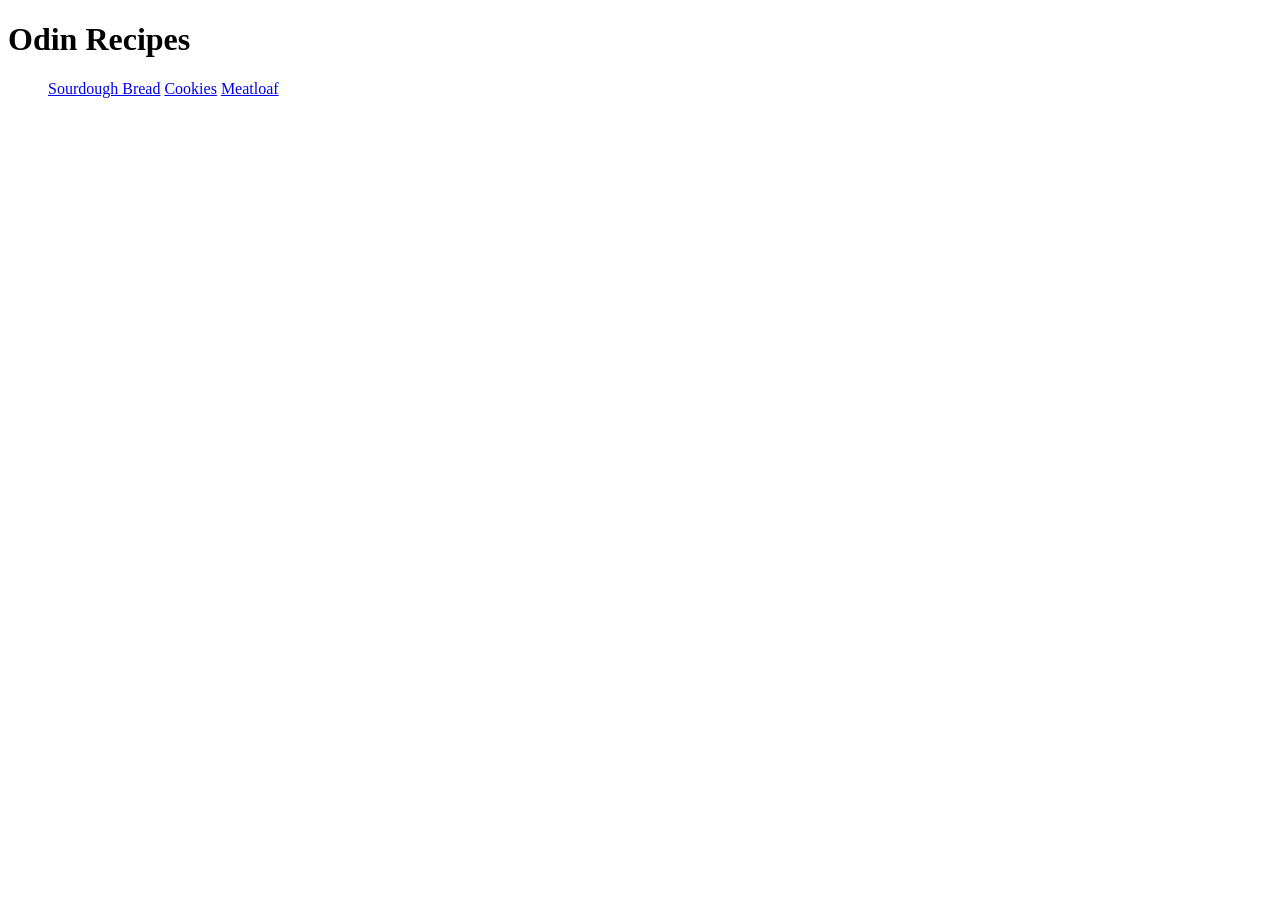
<file: index.html>
<!DOCTYPE html>
<html lang="en">
<head>
    <meta charset="UTF-8">
    <meta name="viewport" content="width=device-width, initial-scale=1.0">
    <title>Recipes</title>
</head>
<body>
    <h1>Odin Recipes</h1>
    <ul>
        <a href="recipes/bread.html">Sourdough Bread</a>
        <a href="recipes/cookies.html">Cookies</a>
        <a href="recipes/meatloaf.html">Meatloaf</a>
    </ul>
</body>
</html>
</file>
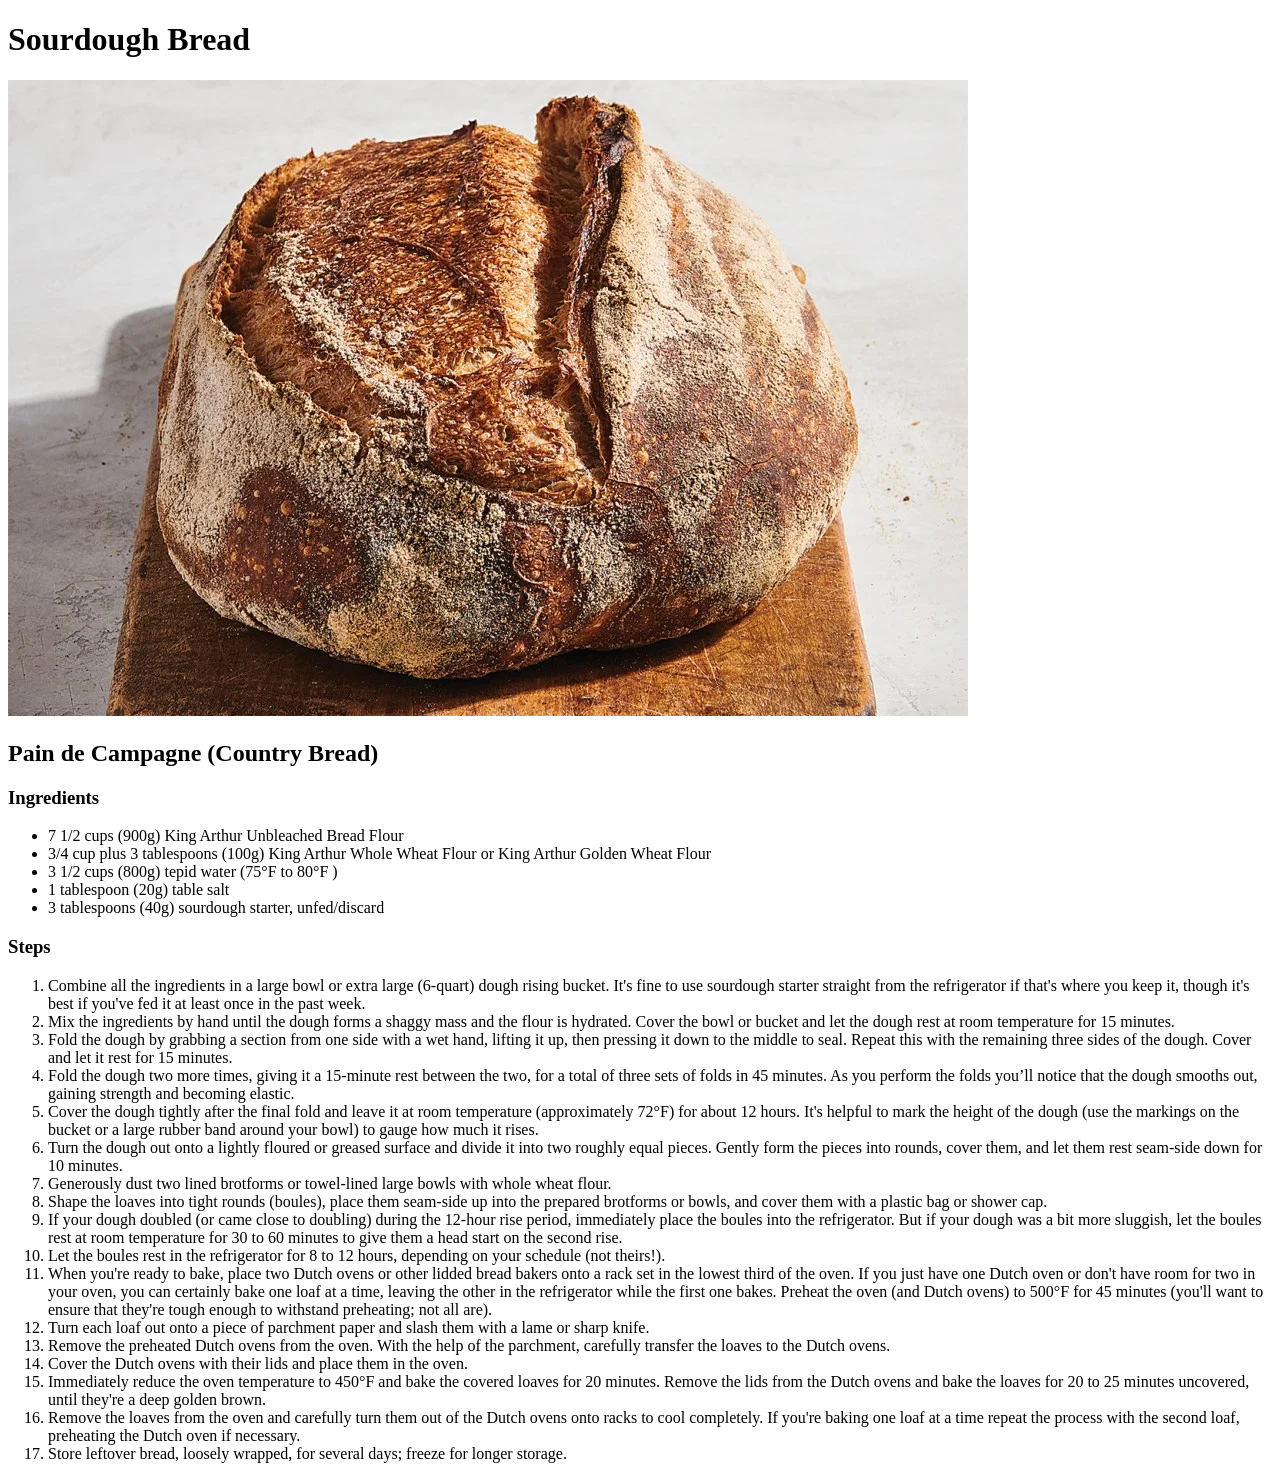
<file: recipes/bread.html>
<!DOCTYPE html>
<html lang="en">
<head>
    <meta charset="UTF-8">
    <meta name="viewport" content="width=device-width, initial-scale=1.0">
    <title>Bread</title>
</head>
<body>
    <h1>Sourdough Bread</h1>
    <img src="../images/sd bread.jpg" alt="bread">
    <h2>Pain de Campagne (Country Bread)</h2>
    <h3>Ingredients</h3>
    <ul>
        <li>7 1/2 cups (900g) King Arthur Unbleached Bread Flour</li>
        <li>3/4 cup plus 3 tablespoons (100g) King Arthur Whole Wheat Flour or King Arthur Golden Wheat Flour</li>
        <li>3 1/2 cups (800g) tepid water (75°F to 80°F )</li>
        <li>1 tablespoon (20g) table salt</li>
        <li>3 tablespoons (40g) sourdough starter, unfed/discard</li>
    </ul>
    <h3>Steps</h3>
    <ol>
        <li>Combine all the ingredients in a large bowl or extra large (6-quart) dough rising bucket. It's fine to use sourdough starter straight from the refrigerator if that's where you keep it, though it's best if you've fed it at least once in the past week. </li>
        <li>Mix the ingredients by hand until the dough forms a shaggy mass and the flour is hydrated. Cover the bowl or bucket and let the dough rest at room temperature for 15 minutes.</li>
        <li>Fold the dough by grabbing a section from one side with a wet hand, lifting it up, then pressing it down to the middle to seal. Repeat this with the remaining three sides of the dough. Cover and let it rest for 15 minutes.</li>
        <li>Fold the dough two more times, giving it a 15-minute rest between the two, for a total of three sets of folds in 45 minutes. As you perform the folds you’ll notice that the dough smooths out, gaining strength and becoming elastic.</li>
        <li>Cover the dough tightly after the final fold and leave it at room temperature (approximately 72°F) for about 12 hours. It's helpful to mark the height of the dough (use the markings on the bucket or a large rubber band around your bowl) to gauge how much it rises.</li>
        <li>Turn the dough out onto a lightly floured or greased surface and divide it into two roughly equal pieces. Gently form the pieces into rounds, cover them, and let them rest seam-side down for 10 minutes.</li>
        <li>Generously dust two lined brotforms or towel-lined large bowls with whole wheat flour.</li>
        <li>Shape the loaves into tight rounds (boules), place them seam-side up into the prepared brotforms or bowls, and cover them with a plastic bag or shower cap.</li>
        <li>If your dough doubled (or came close to doubling) during the 12-hour rise period, immediately place the boules into the refrigerator. But if your dough was a bit more sluggish, let the boules rest at room temperature for 30 to 60 minutes to give them a head start on the second rise.  </li>
        <li>Let the boules rest in the refrigerator for 8 to 12 hours, depending on your schedule (not theirs!).</li>
        <li>When you're ready to bake, place two Dutch ovens or other lidded bread bakers onto a rack set in the lowest third of the oven. If you just have one Dutch oven or don't have room for two in your oven, you can certainly bake one loaf at a time, leaving the other in the refrigerator while the first one bakes. Preheat the oven (and Dutch ovens) to 500°F for 45 minutes (you'll want to ensure that they're tough enough to withstand preheating; not all are).</li>
        <li>Turn each loaf out onto a piece of parchment paper and slash them with a lame or sharp knife.</li>
        <li>Remove the preheated Dutch ovens from the oven. With the help of the parchment, carefully transfer the loaves to the Dutch ovens. </li>
        <li>Cover the Dutch ovens with their lids and place them in the oven.</li>
        <li>Immediately reduce the oven temperature to 450°F and bake the covered loaves for 20 minutes. Remove the lids from the Dutch ovens and bake the loaves for 20 to 25 minutes uncovered, until they're a deep golden brown.</li>
        <li>Remove the loaves from the oven and carefully turn them out of the Dutch ovens onto racks to cool completely. If you're baking one loaf at a time repeat the process with the second loaf, preheating the Dutch oven if necessary. </li>
        <li>Store leftover bread, loosely wrapped, for several days; freeze for longer storage.</li>
    </ol>
</html>
</body>
</file>
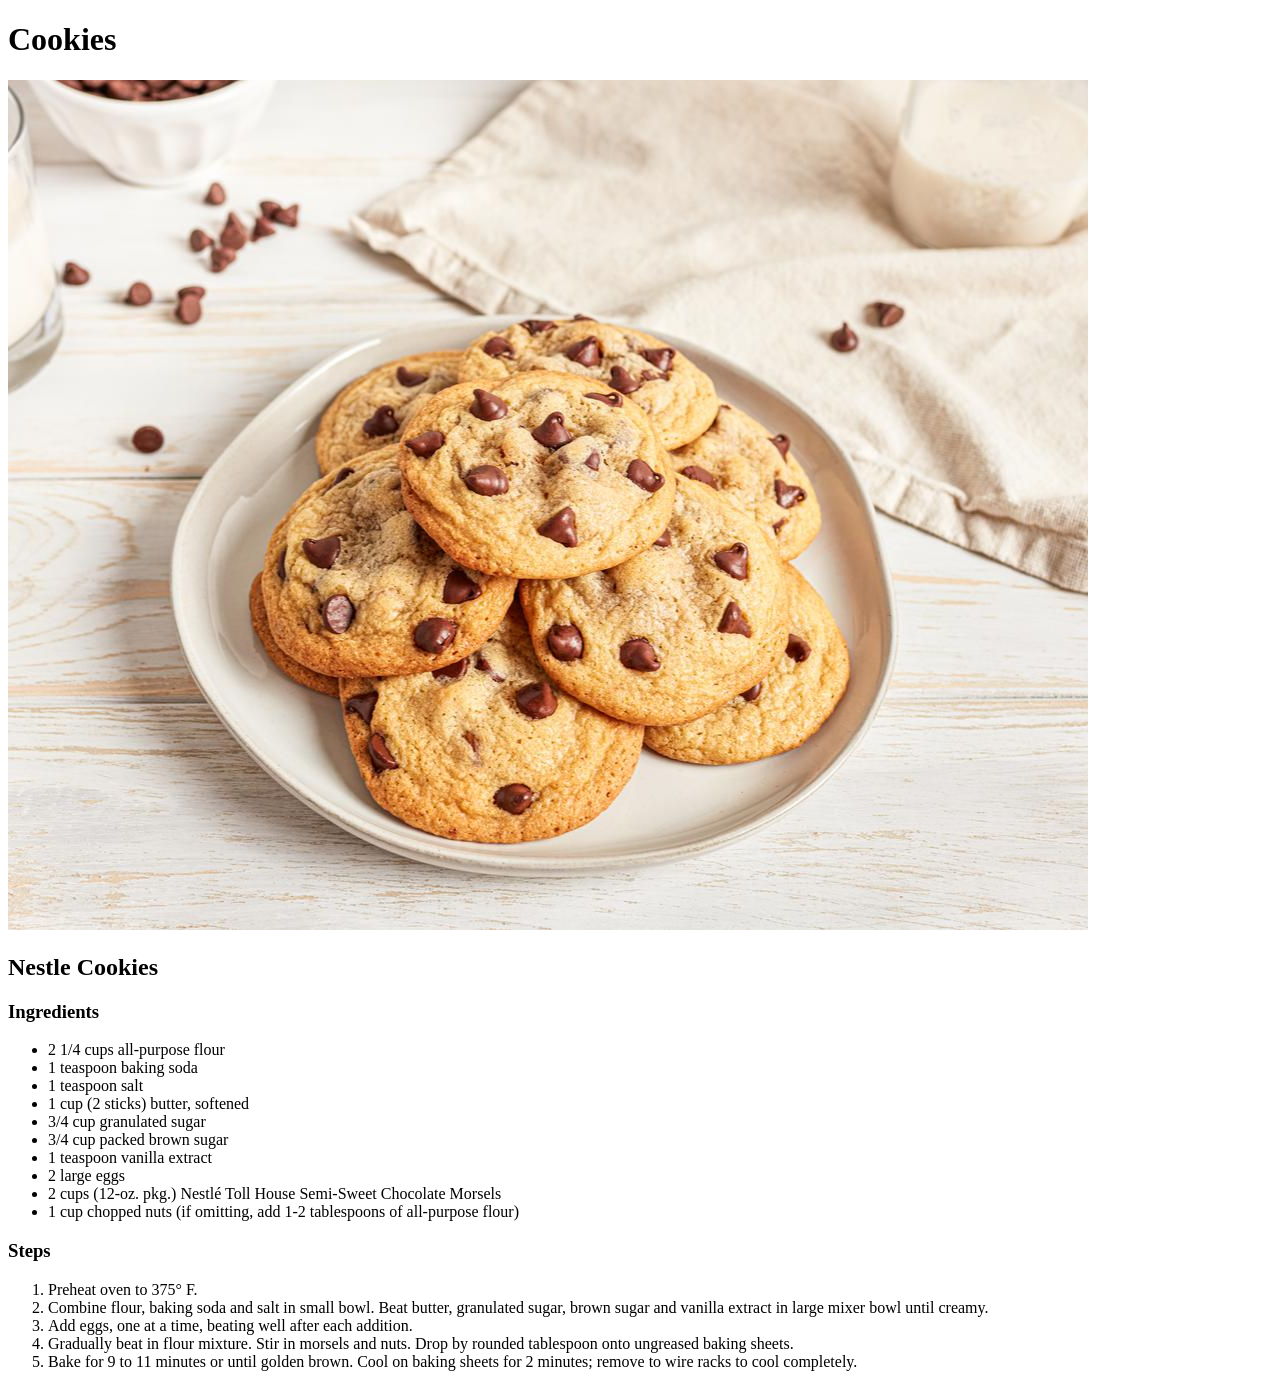
<file: recipes/cookies.html>
<!DOCTYPE html>
<html lang="en">
<head>
    <meta charset="UTF-8">
    <meta name="viewport" content="width=device-width, initial-scale=1.0">
    <title>Cookies</title>
</head>
<body>
    <h1>Cookies</h1>
    <img src="../images/cookies.jpg" alt="bread">
    <h2>Nestle Cookies</h2>
    <h3>Ingredients</h3>
    <ul>
        <li>2 1/4 cups all-purpose flour</li>
        <li>1 teaspoon baking soda</li>
        <li>1 teaspoon salt</li>
        <li>1 cup (2 sticks) butter, softened</li>
        <li>3/4 cup granulated sugar</li>
        <li>3/4 cup packed brown sugar</li>
        <li>1 teaspoon vanilla extract</li>
        <li>2 large eggs</li>
        <li>2 cups (12-oz. pkg.) Nestlé Toll House Semi-Sweet Chocolate Morsels</li>
        <li>1 cup chopped nuts (if omitting, add 1-2 tablespoons of all-purpose flour)</li>
    </ul>
    <h3>Steps</h3>
    <ol>
        <li>Preheat oven to 375° F.</li>
        <li>Combine flour, baking soda and salt in small bowl. Beat butter, granulated sugar, brown sugar and vanilla extract in large mixer bowl until creamy. </li>
        <li>Add eggs, one at a time, beating well after each addition.</li>
        <li>Gradually beat in flour mixture. Stir in morsels and nuts. Drop by rounded tablespoon onto ungreased baking sheets.</li>
        <li>Bake for 9 to 11 minutes or until golden brown. Cool on baking sheets for 2 minutes; remove to wire racks to cool completely.</li>
    </ol>
</html>
</body>
</file>
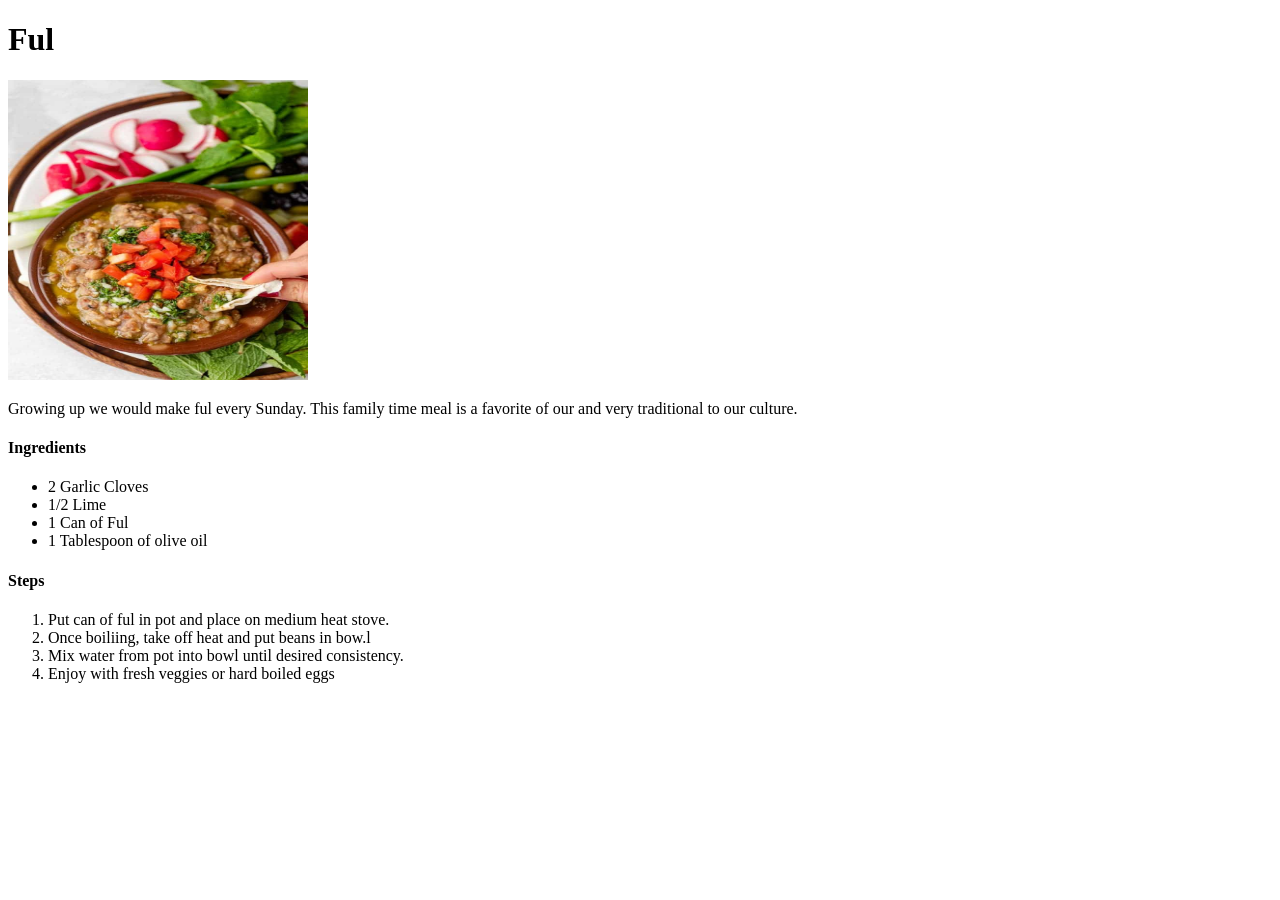
<file: recipes/ful.html>
<!DOCTYPE html>
<html lang="en">
<head>
    <meta charset="UTF-8">
    <meta name="viewport" content="width=device-width, initial-scale=1.0">
    <title>Ful</title>
</head>
<body>
    <h1>Ful</h1>
        <img src="../images/Ful-Medames-9.jpg" height="300" width="300">
    <div>
        <p>Growing up we would make ful every Sunday. This family time meal is a favorite of our and very traditional to our culture.</p>
    </div>
    <div>
        <h4>Ingredients</h4>
            <ul>
                <li>2 Garlic Cloves</li>
                <li>1/2 Lime</li>
                <li>1 Can of Ful</li>
                <li>1 Tablespoon of olive oil</li>
            </ul>
    </div>
    <div>
        <h4>Steps</h4>
            <ol>
                <li>Put can of ful in pot and place on medium heat stove.</li>
                <li>Once boiliing, take off heat and put beans in bow.l</li>
                <li>Mix water from pot into bowl until desired consistency.</li>
                <li>Enjoy with fresh veggies or hard boiled eggs</li>
            </ol>


    </div>
</body>
</html>
</file>
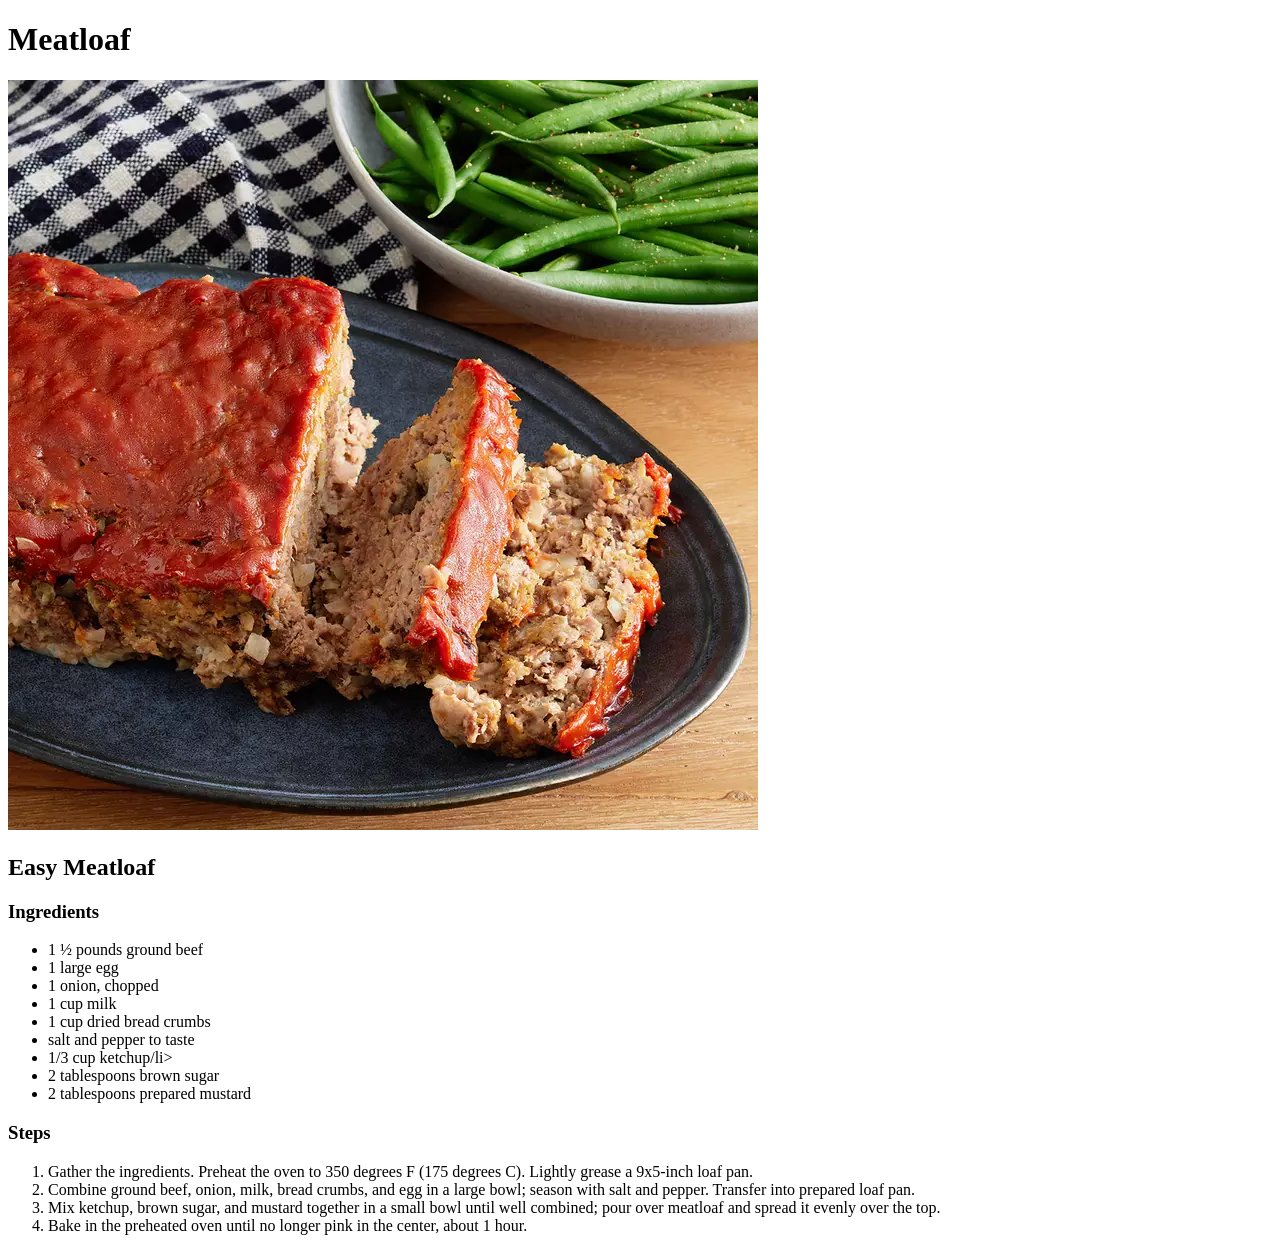
<file: recipes/meatloaf.html>
<!DOCTYPE html>
<html lang="en">
<head>
    <meta charset="UTF-8">
    <meta name="viewport" content="width=device-width, initial-scale=1.0">
    <title>Meatloaf</title>
</head>
<body>
    <h1>Meatloaf</h1>
    <img src="../images/meat.jpg" alt="bread">
    <h2>Easy Meatloaf</h2>
    <h3>Ingredients</h3>
    <ul>
        <li>1 ½ pounds ground beef</li>
        <li>1 large egg</li>
        <li>1 onion, chopped</li>
        <li>1 cup milk</li>
        <li>1 cup dried bread crumbs</li>
        <li>salt and pepper to taste</li>
        <li>1/3 cup ketchup/li>
        <li>2 tablespoons brown sugar</li>
        <li>2 tablespoons prepared mustard</li>
    </ul>
    <h3>Steps</h3>
    <ol>
        <li>Gather the ingredients. Preheat the oven to 350 degrees F (175 degrees C). Lightly grease a 9x5-inch loaf pan.</li>
        <li>Combine ground beef, onion, milk, bread crumbs, and egg in a large bowl; season with salt and pepper. Transfer into prepared loaf pan.</li>
        <li>Mix ketchup, brown sugar, and mustard together in a small bowl until well combined; pour over meatloaf and spread it evenly over the top.</li>
        <li>Bake in the preheated oven until no longer pink in the center, about 1 hour.</li>
    </ol>
</html>
</body>
</file>
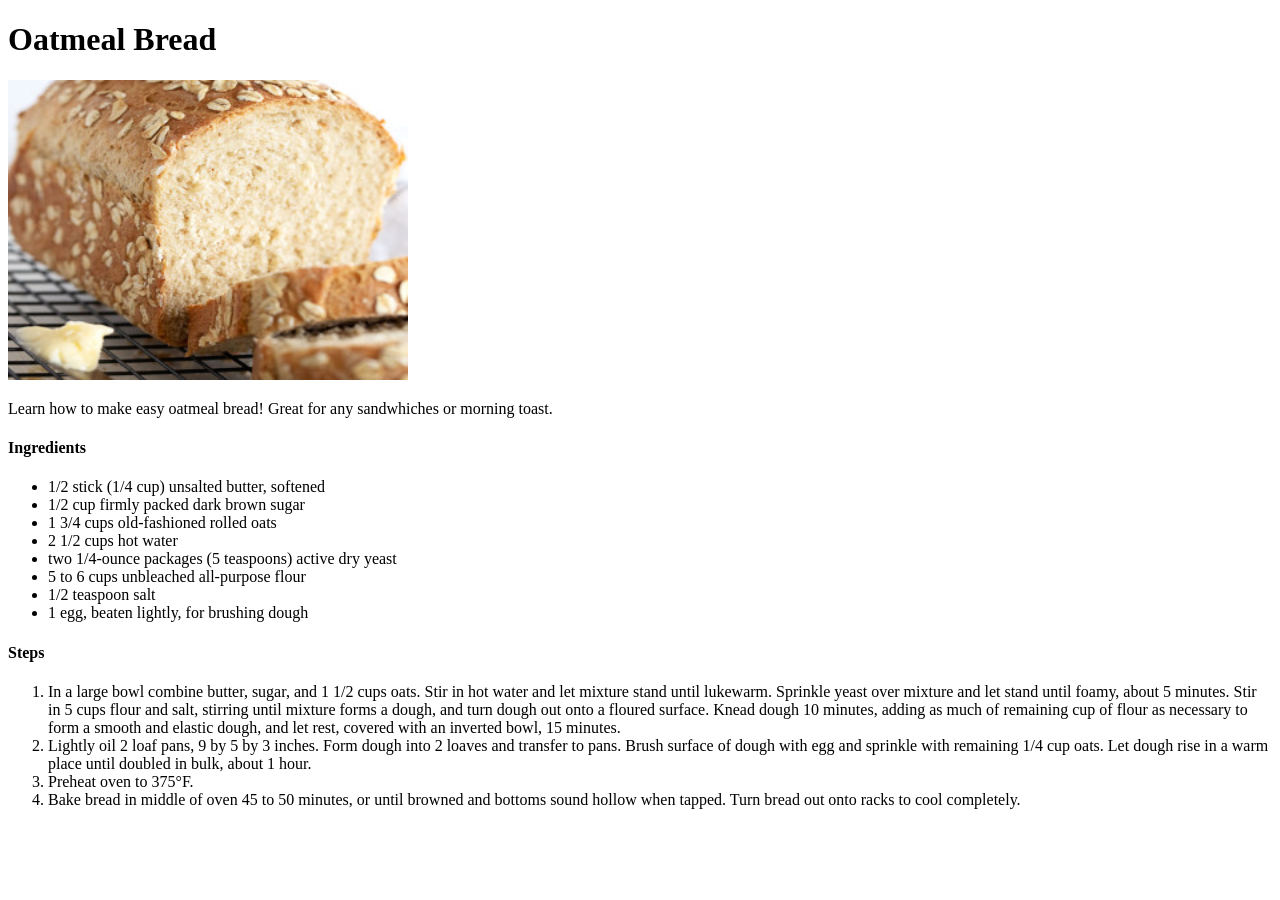
<file: recipes/oatmealbread.html>
<!DOCTYPE html>
<html lang="en">
<head>
    <meta charset="UTF-8">
    <meta name="viewport" content="width=device-width, initial-scale=1.0">
    <title>Oatmeal Bread</title>
</head>
<body>
    <h1>Oatmeal Bread</h1>
        <img src="../images/ombic.jpg" height="300" width="400">
    <div class="description">
        <p>Learn how to make easy oatmeal bread! Great for any sandwhiches or morning toast.</p>
    </div>
    <div>
        <h4>Ingredients</h4>
            <ul>
                <li>1/2 stick (1/4 cup) unsalted butter, softened</li>
                <li>1/2 cup firmly packed dark brown sugar</li>
                <li>1 3/4 cups old-fashioned rolled oats</li>
                <li>2 1/2 cups hot water</li>
                <li>two 1/4-ounce packages (5 teaspoons) active dry yeast</li>
                <li>5 to 6 cups unbleached all-purpose flour</li>
                <li>1/2 teaspoon salt</li>
                <li>1 egg, beaten lightly, for brushing dough</li>
            </ul>
    </div>
    <div>
        <h4>Steps</h4>
            <ol>
                <li>In a large bowl combine butter, sugar, and 1 1/2 cups oats. Stir in hot water and let mixture stand until lukewarm. Sprinkle yeast over mixture and let stand until foamy, about 5 minutes. Stir in 5 cups flour and salt, stirring until mixture forms a dough, and turn dough out onto a floured surface. Knead dough 10 minutes, adding as much of remaining cup of flour as necessary to form a smooth and elastic dough, and let rest, covered with an inverted bowl, 15 minutes.</li>
                <li>Lightly oil 2 loaf pans, 9 by 5 by 3 inches. Form dough into 2 loaves and transfer to pans. Brush surface of dough with egg and sprinkle with remaining 1/4 cup oats. Let dough rise in a warm place until doubled in bulk, about 1 hour.</li>
                <li>Preheat oven to 375°F.</li>
                <li>Bake bread in middle of oven 45 to 50 minutes, or until browned and bottoms sound hollow when tapped. Turn bread out onto racks to cool completely.
                </li>
            </ol>
    </div>
</body>
</html>
</file>
